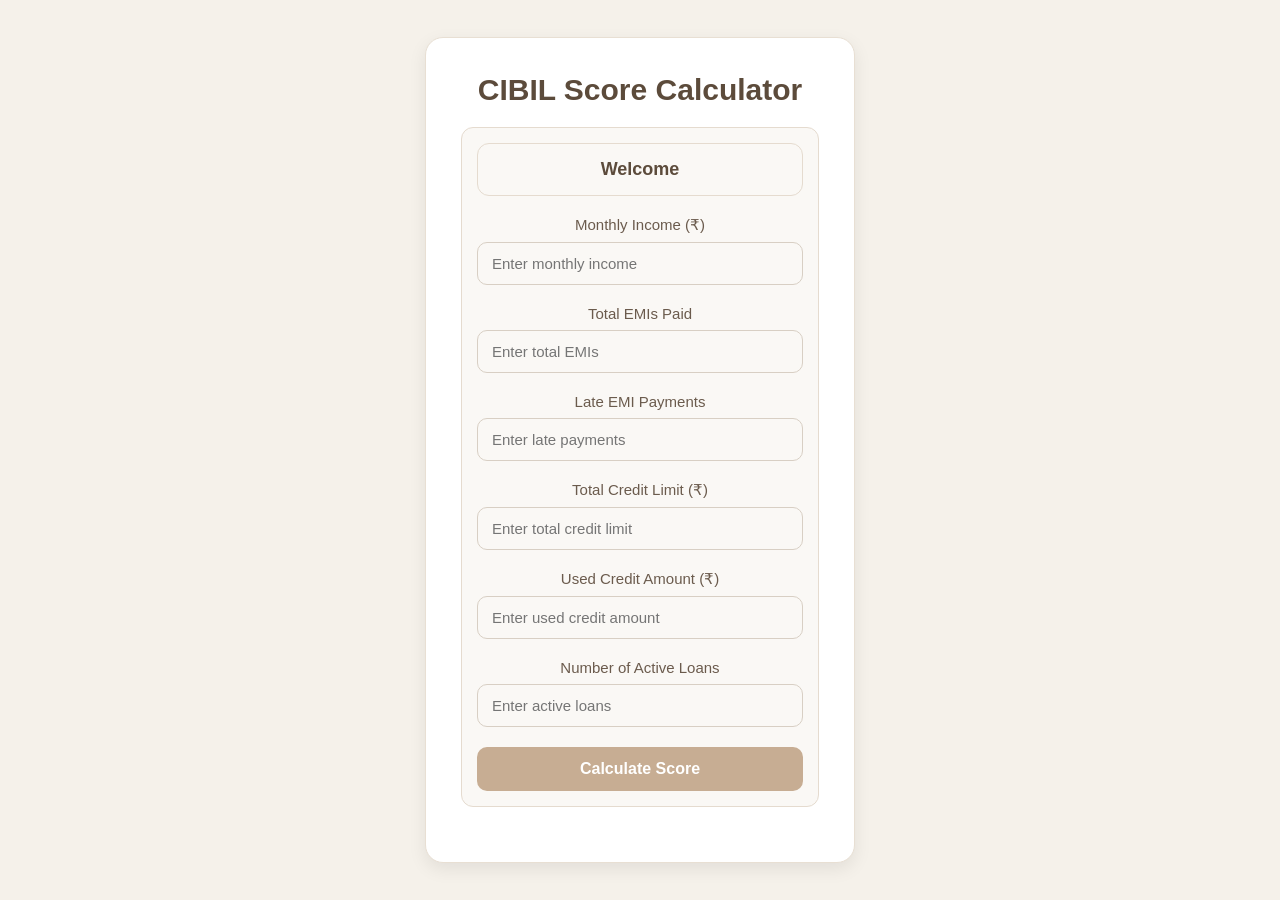
<file: index.html>
<!DOCTYPE html>
<html lang="en">

<head>
    <meta charset="UTF-8">
    <meta name="viewport" content="width=device-width, initial-scale=1.0">
    <title>CIBIL Score Calculator</title>

    <link rel="stylesheet" href="style.css">
</head>

<body>

    <div class="container">

        <h1>CIBIL Score Calculator</h1>
        <!--
CO3: State as Dynamic Runtime Data
Displays data dynamically retrieved from storage.
-->
<div class="user-info">

        <div class="user-info">

            <h3 id="welcomeMessage">
                Welcome
            </h3>

        </div>
        <!--
CO1: Foundations of Front-End Engineering
Concept: Unidirectional Data Flow
User Input → JavaScript Processing → UI Output
-->
<form id="cibilForm">

        <form id="cibilForm">

            <div class="input-group">
                <label>Monthly Income (₹)</label>

                <input
                    type="number"
                    id="income"
                    min="0"
                    placeholder="Enter monthly income"
                    required>
            </div>

            <div class="input-group">
                <label>Total EMIs Paid</label>

                <input
                    type="number"
                    id="totalEmi"
                    min="1"
                    placeholder="Enter total EMIs"
                    required>
            </div>

            <div class="input-group">
                <label>Late EMI Payments</label>

                <input
                    type="number"
                    id="latePayments"
                    min="0"
                    placeholder="Enter late payments"
                    required>
            </div>

            <div class="input-group">
                <label>Total Credit Limit (₹)</label>

                <input
                    type="number"
                    id="creditLimit"
                    min="1"
                    placeholder="Enter total credit limit"
                    required>
            </div>

            <div class="input-group">
                <label>Used Credit Amount (₹)</label>

                <input
                    type="number"
                    id="usedCredit"
                    min="0"
                    placeholder="Enter used credit amount"
                    required>
            </div>

            <div class="input-group">
                <label>Number of Active Loans</label>

                <input
                    type="number"
                    id="loans"
                    min="0"
                    placeholder="Enter active loans"
                    required>
            </div>

            <button
                type="button"
                onclick="calculateScore()">

                Calculate Score

            </button>

        </form>

        <div
            class="result"
            id="resultBox">

            <h2>
                Your Estimated CIBIL Score
            </h2>

            <div
                class="score"
                id="score">
            </div>

            <div
                class="status"
                id="status">
            </div>

            <div class="reason-box">

                <h3>
                    Factors Affecting Your Score
                </h3>

                <ul id="reasonsList">
                </ul>

            </div>

        </div>

    </div>

    <script src="script.js"></script>

</body>

</html>
</file>
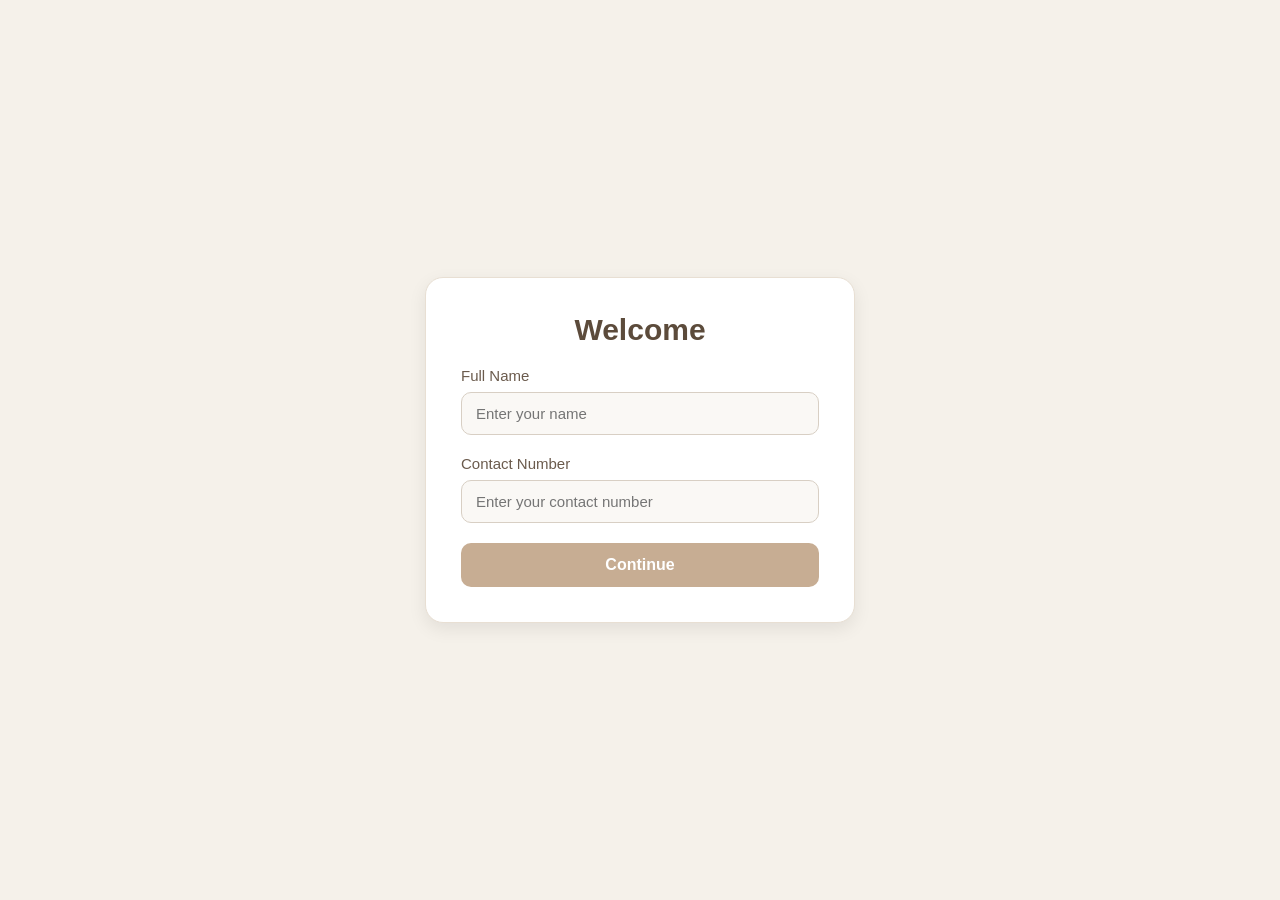
<file: login.html>
<!DOCTYPE html>
<html lang="en">

<head>
    <meta charset="UTF-8">
    <meta name="viewport" content="width=device-width, initial-scale=1.0">
    <title>Login - CIBIL Score Calculator</title>

    <link rel="stylesheet" href="style.css">
</head>

<body>

    <div class="container">

        <h1>Welcome</h1>
        <!--
CO5: Form Engineering & Validation
Concept: Controlled User Input Collection
Collects user details before accessing the calculator.
-->
<form id="loginForm">

        <form id="loginForm">

            <div class="input-group">

                <label>Full Name</label>

                <input
                    type="text"
                    id="name"
                    placeholder="Enter your name"
                    required>

            </div>

            <div class="input-group">

                <label>Contact Number</label>

                <input
                    type="tel"
                    id="contact"
                    placeholder="Enter your contact number"
                    pattern="[0-9]{10}"
                    maxlength="10"
                    required>

            </div>

            <button type="submit">
                Continue
            </button>

        </form>

    </div>

    <script>

        document.getElementById("loginForm")
        .addEventListener("submit", function(e) {

            e.preventDefault();

            const name =
                document.getElementById("name").value;

            const contact =
                document.getElementById("contact").value;
                /*
CO4: State Architecture
Concept: Global State Persistence using localStorage
Stores user information across pages.
*/

localStorage.setItem("userName", name);
localStorage.setItem("userContact", contact);

            localStorage.setItem(
                "userName",
                name
            );

            localStorage.setItem(
                "userContact",
                contact
            );

            window.location.href =
                "index.html";
        });

    </script>

</body>

</html>
</file>
<file: style.css>
/*
CO6: Build Systems, Testing & Deployment Engineering

Concept: Separation of Concerns

HTML  -> Structure
CSS   -> Presentation
JS    -> Business Logic

This improves maintainability,
scalability and deployment readiness.
*/
* {
    margin: 0;
    padding: 0;
    box-sizing: border-box;
    font-family: "Segoe UI", sans-serif;
}

body {
    background-color: #f5f1ea;
    min-height: 100vh;
    display: flex;
    justify-content: center;
    align-items: center;
    padding: 20px;
}

.container {
    width: 430px;
    background-color: #ffffff;
    padding: 35px;
    border-radius: 18px;
    border: 1px solid #e8dfd3;
    box-shadow: 0 6px 18px rgba(0, 0, 0, 0.08);
}

.container h1 {
    text-align: center;
    color: #5c4b3b;
    margin-bottom: 20px;
    font-size: 30px;
    font-weight: 600;
}

.user-info {
    background-color: #faf8f5;
    border: 1px solid #e5dbcf;
    border-radius: 12px;
    padding: 15px;
    margin-bottom: 20px;
    text-align: center;
}

.user-info h3 {
    color: #5c4b3b;
    font-size: 18px;
    font-weight: 600;
}

.input-group {
    margin-bottom: 20px;
}

label {
    display: block;
    margin-bottom: 8px;
    color: #6b5b4d;
    font-size: 15px;
    font-weight: 500;
}

input {
    width: 100%;
    padding: 12px 14px;
    border: 1px solid #d8cfc4;
    border-radius: 10px;
    background-color: #faf8f5;
    font-size: 15px;
    color: #333;
}

input:focus {
    outline: none;
    border-color: #bfa58a;
    background-color: #ffffff;
}

input::-webkit-outer-spin-button,
input::-webkit-inner-spin-button {
    -webkit-appearance: none;
    margin: 0;
}

input[type=number] {
    -moz-appearance: textfield;
}

button {
    width: 100%;
    padding: 13px;
    background-color: #c7ad93;
    color: white;
    border: none;
    border-radius: 10px;
    font-size: 16px;
    font-weight: 600;
    cursor: pointer;
    transition: 0.3s;
}

button:hover {
    background-color: #b59679;
}

.result {
    margin-top: 25px;
    padding: 22px;
    border-radius: 14px;
    background-color: #faf8f5;
    border: 1px solid #e5dbcf;
    text-align: center;
    display: none;
}

.result h2 {
    color: #5c4b3b;
    margin-bottom: 10px;
}

.score {
    font-size: 48px;
    font-weight: bold;
    color: #9c7b5e;
    margin-bottom: 10px;
}

.status {
    font-size: 20px;
    font-weight: 600;
    color: #6b5b4d;
    margin-bottom: 20px;
}

.reason-box {
    text-align: left;
}

.reason-box h3 {
    color: #5c4b3b;
    margin-bottom: 10px;
}

.reason-box ul {
    padding-left: 20px;
}

.reason-box li {
    margin-bottom: 8px;
    color: #555;
    line-height: 1.5;
}
</file>
